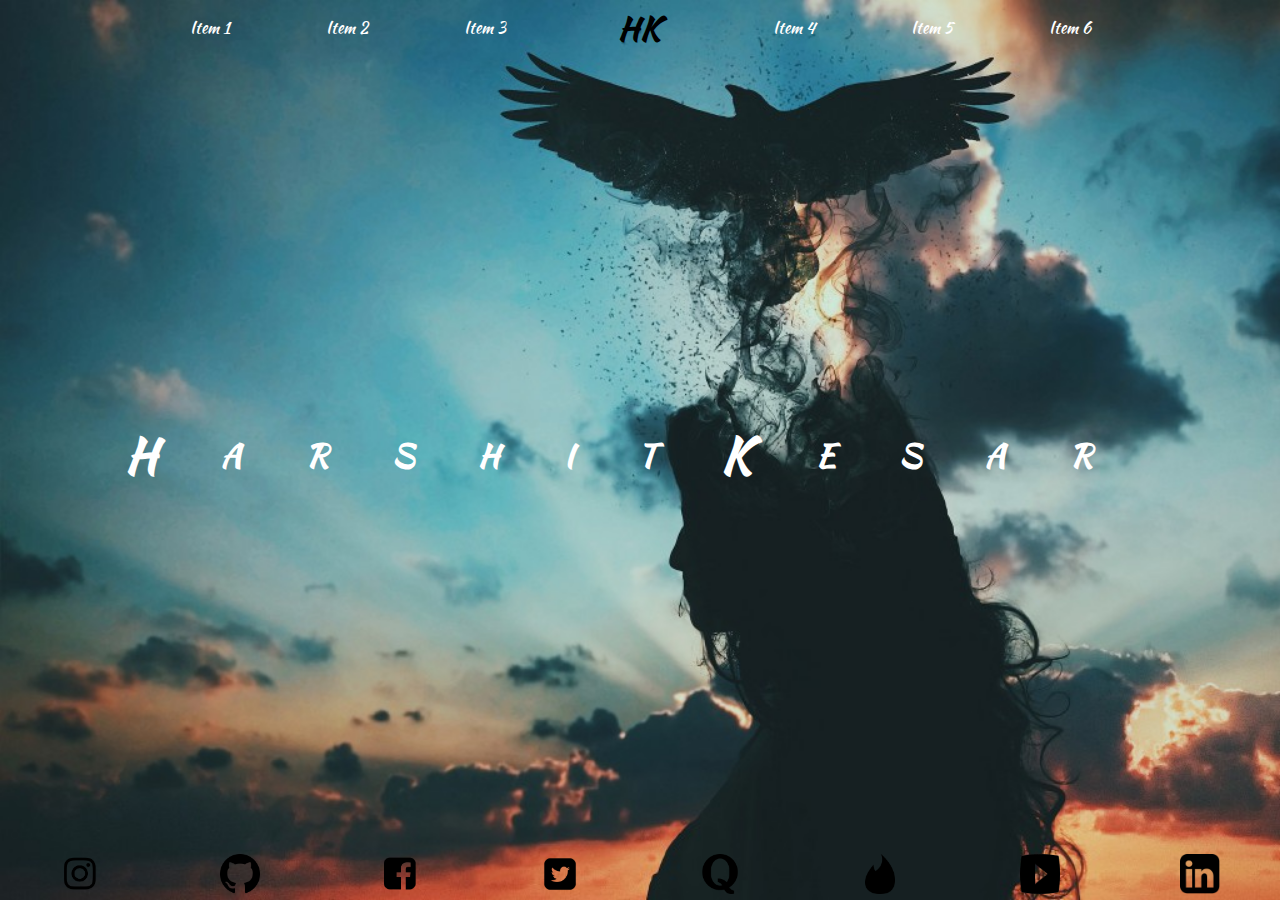
<file: index.html>
<!DOCTYPE html>
<html lang="en">
<head>
    <meta charset="UTF-8">
    <meta name="viewport" content="width=device-width, initial-scale=1.0">
    <meta http-equiv="X-UA-Compatible" content="ie=edge">
    <title>Harshit Kesar</title>
    <link rel="stylesheet" href="style2.css">
    <link href="https://fonts.googleapis.com/css?family=Kaushan+Script" rel="stylesheet">
</head>
<body>
<div class="site-wrapper">    
    <div class="header-wrapper">
        <div class="header-left">
            <ul>
                <li class="header-item"><a href="#">Item 1</a></li>
                <li class="header-item"><a href="#">Item 2</a></li>
                <li class="header-item"><a href="#">Item 3</a></li>
            </ul>
        </div>
        <div class="header-center">
            <h1 class="logo"><a href="#">HK</a></h1>
        </div>
        <div class="header-right">
            <ul>
                <li class="header-item"><a href="#">Item 4</a></li>
                <li class="header-item"><a href="#">Item 5</a></li>
                <li class="header-item"><a href="#">Item 6</a></li>
            </ul>
        </div>
    </div>
    <div class="main-wrapper">
            <h1 class="fnamef">H</h1><h2 class="fnamel">ARSHIT</h2>
            <h1 class="lnamef">K</h1><h2 class="lnamel">ESAR</h2>
    </div>
    <div class="footer-wrapper">
            <div>
                <a href="#instagram" class="insta-link">
                    <img class="connect insta-dark" src="insta.png">
                    <img class="connect insta-color" src="insta2.png">
                </a>
            </div>
            <div>
                    <a href="#github" class="github-link">
                    <img class="connect github-dark" src="github.png">
                    <img class="connect github-color" src="github2.png">
                </a>
            </div>
            <div>
                <a href="#facebook" class="fb-link">
                    <img class="connect fb-dark" src="fb.png">
                    <img class="connect fb-color" src="fb2.png">
                </a>
            </div>
            <div>
                <a href="#twitter" class="twit-link">
                    <img class="connect twit-dark" src="twit.png">
                    <img class="connect twit-color" src="twit2.png">
                </a>
            </div>
            <div>
                <a href="#quora" class="quora-link">
                    <img class="connect quora-dark" src="quora.png">
                    <img class="connect quora-color" src="quora2.png">
                </a>
            </div>
            <div>
                <a href="#tinder" class="tinder-link">
                    <img class="connect tinder-dark" src="tinder.png">
                    <img class="connect tinder-color" src="tinder2.png">
                </a>
            </div>
            <div>
                <a href="#youtube" class="youtube-link">
                    <img class="connect youtube-dark" src="youtube.png">
                    <img class="connect youtube-color" src="youtube2.png">
                </a>
            </div>
            <div>
                <a href="#quora" class="linkedin-link">
                    <img class="connect linkedin-dark" src="linkedin.png">
                    <img class="connect linkedin-color" src="linkedin2.png">
                </a>
            </div>
        </div>
        
</div>
</body>
</html>
</file>
<file: style2.css>
html, body {
    margin: 0;
    padding: 0;
}
body {
    font-family: Kaushan Script;
}
ul{
    padding: 0%;
}
h1, h2, h3, h4, h5, h6{
    margin: 0%;
}
.site-wrapper{
    display: flex;
    flex-direction: column;
    min-height: 100vh;
    background-image: url(image.jpg);
    background-repeat: no-repeat;
    background-size: cover;
}
.header-wrapper{
    display: flex;
    justify-content: center;
    align-items: center;
}
.header-left ul{
    display: flex;
    list-style: none;
}
.header-right ul{
    display: flex;
    list-style: none;
}
.header-item{
    display: inline-block;
    padding-left: 3rem;
    padding-right:3em;
}
.header-item a{
    text-decoration: none;
    color: white;
}
.header-center .logo{
    line-height: 1;
    margin-left: 4rem;
    margin-right: 4rem;
}
.header-center a{
    text-decoration: none;
    color: black;
}
.main-wrapper{
    flex:1;
    display: flex;
    color: white;
    justify-content: center;
    align-items: center;
}
.fnamef{
    letter-spacing: 4rem;
    font-size: 3rem;
}
.lnamef{
    letter-spacing: 4rem;
    font-size: 3rem;
}
.fnamel{
    letter-spacing: 4rem;
    font-size: 2rem;
}
.lnamel{
    letter-spacing: 4rem;
    font-size: 2rem;
}

.footer-wrapper{
    display: flex;
    justify-content: space-around;
}
.insta-link .insta-dark {
    display: inline-block;
    
}
.insta-link .insta-color {
    display: none;
}
.insta-link:hover .insta-dark {
    display: none;
}
.insta-link:hover .insta-color {
    display: inline-block;
}
.fb-link .fb-dark {
    display: inline-block;
}
.fb-link .fb-color {
    display: none;
}
.fb-link:hover .fb-dark {
    display: none;
}
.fb-link:hover .fb-color {
    display: inline-block;
}
.twit-link .twit-dark {
    display: inline-block;
}
.twit-link .twit-color {
    display: none;
}
.twit-link:hover .twit-dark {
    display: none;
}
.twit-link:hover .twit-color {
    display: inline-block;
}
.github-link .github-dark {
    display: inline-block;
}
.github-link .github-color {
    display: none;
}
.github-link:hover .github-dark {
    display: none;
}
.github-link:hover .github-color {
    display: inline-block;
}
.quora-link .quora-dark {
    display: inline-block;
}
.quora-link .quora-color {
    display: none;
}
.quora-link:hover .quora-dark {
    display: none;
}
.quora-link:hover .quora-color {
    display: inline-block;
}
.tinder-link .tinder-dark {
    display: inline-block;
}
.tinder-link .tinder-color {
    display: none;
}
.tinder-link:hover .tinder-dark {
    display: none;
}
.tinder-link:hover .tinder-color {
    display: inline-block;
}
.youtube-link .youtube-dark {
    display: inline-block;
}
.youtube-link .youtube-color {
    display: none;
}
.youtube-link:hover .youtube-dark {
    display: none;
}
.youtube-link:hover .youtube-color {
    display: inline-block;
}
.linkedin-link .linkedin-dark {
    display: inline-block;
}
.linkedin-link .linkedin-color {
    display: none;
}
.linkedin-link:hover .linkedin-dark {
    display: none;
}
.linkedin-link:hover .linkedin-color {
    display: inline-block;
}
.connect{
    height: 40px;
    width: 40px;   
}
.footer-left{
    display: flex;
}
</file>
